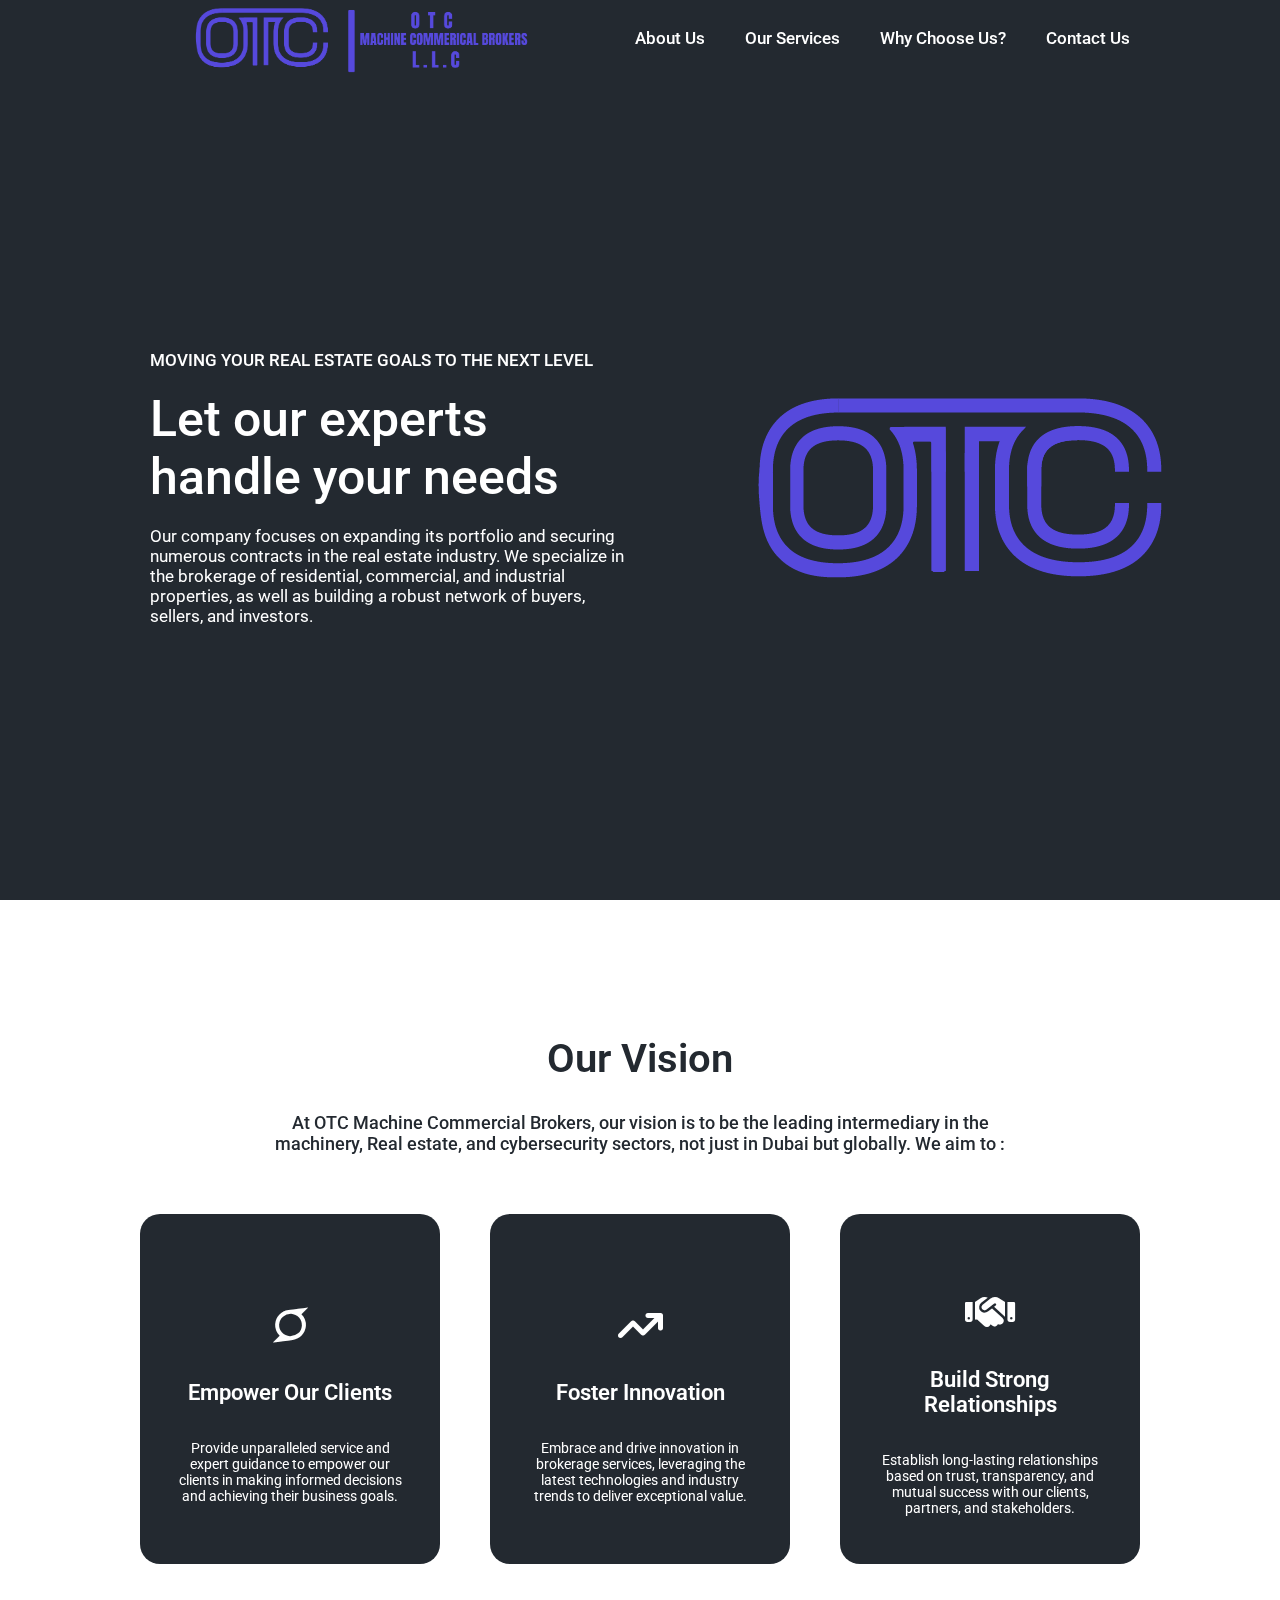
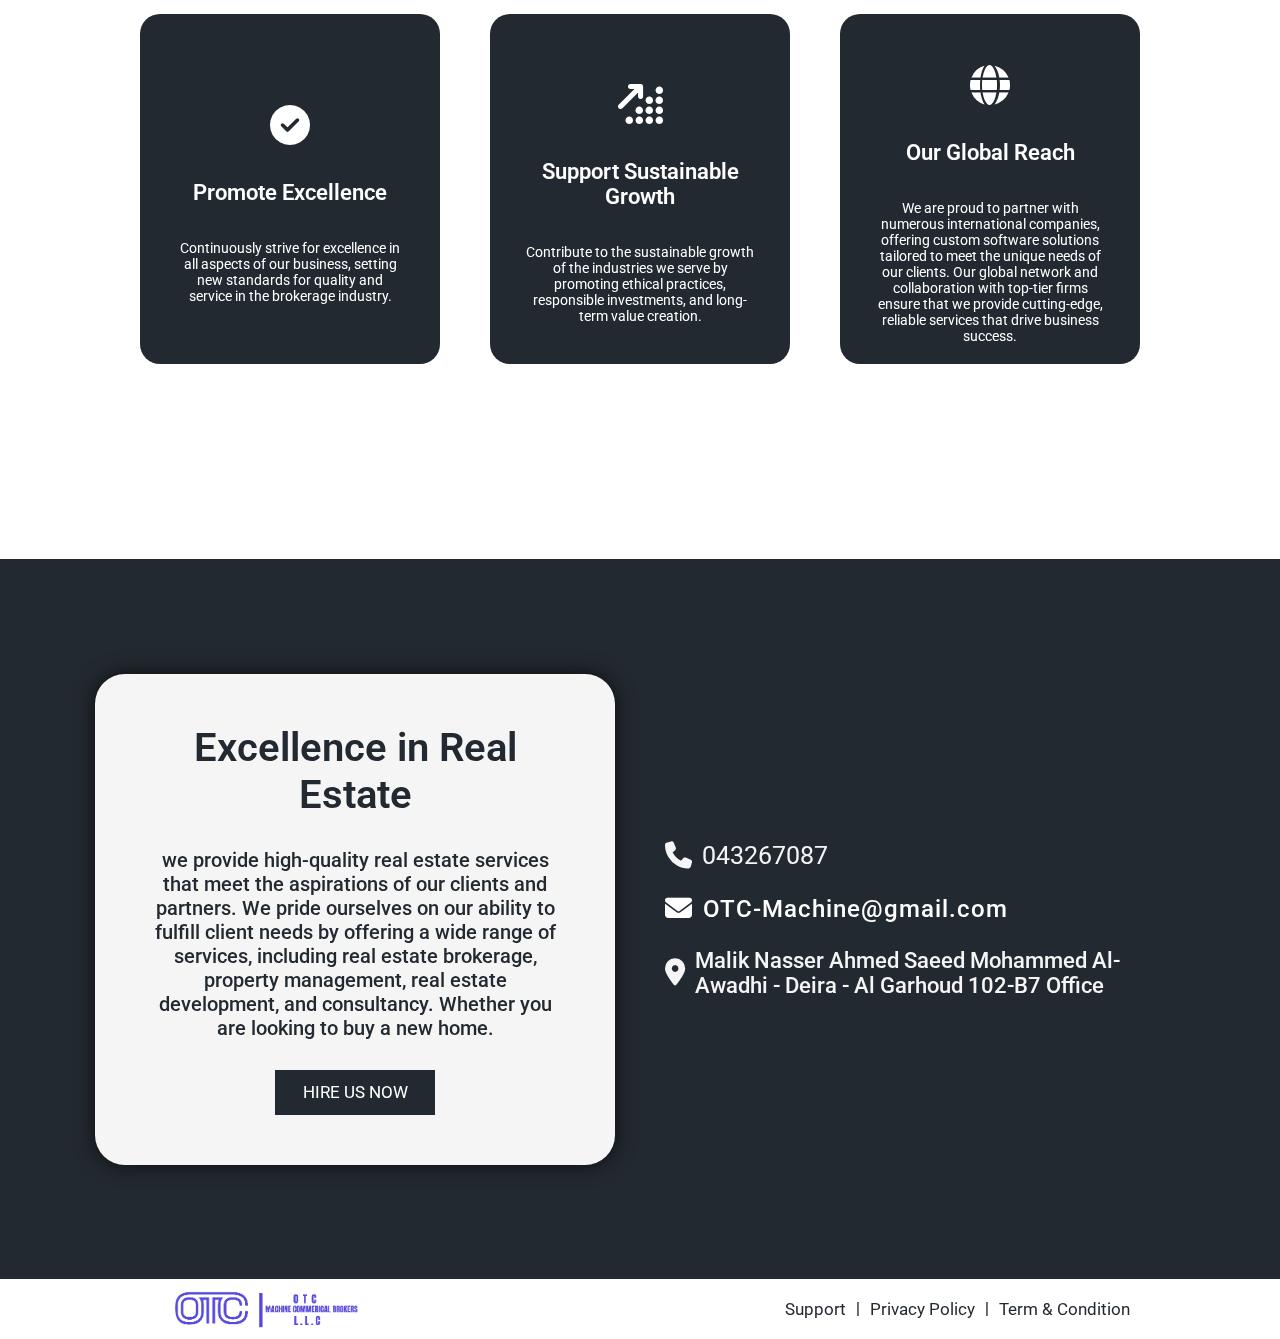
<file: O-T-C/index.html>
<!DOCTYPE html>
<html lang="en">
    <head>
        <meta charset="UTF-8">
        <meta name="viewport" content="width=device-width, initial-scale=1.0">
        <link rel="stylesheet" href="https://cdnjs.cloudflare.com/ajax/libs/font-awesome/6.5.2/css/all.min.css">
        <link rel="stylesheet" href="CSS/style.css">
        <link rel="shortcut icon" href="OTC LOGO.png" type="image/x-icon">
        <title>OTC</title>
    </head>
    <body>
        <nav class="header-2">
            <div class="h-1">
                <a href="#">
                    <img src="OTC LOGO-1.png" alt="logo">
                </a>
            </div>
            <div class="h-links">
                <a href="about us.html">About Us</a>
                <a href="our services.html" >Our Services</a>
                <a href="why choose us.html" >Why Choose Us?</a>
                <a href="contact us.html">Contact Us</a>
            </div>
            <div class="menu">
                <i class="fa-solid fa-bars"></i> <span>Menu</span>
            </div>
        </nav>

        <div class="n-menu" id="n-m1">
            <div class="close-ico" onclick="M_CLOSE()"> <i class="fa-solid fa-x"></i></div>
            <div class="tit">About Us</div>
            <div class="cont">
                At OTC Machine Commercial Brokers, we specialize in facilitating commercial transactions across various sectors, including machinery, real estate, and cybersecurity. Based in the vibrant city of Dubai, we leverage our extensive network and industry expertise to connect buyers and sellers, ensuring seamless and efficient transactions.
            </div>
        </div>

        <div class="n-menu " id="n-m2">
            <div class="close-ico" onclick="M_CLOSE()"> <i class="fa-solid fa-x"></i></div>
            <div class="tit">Our Services</div>
            <div class="cont">
                <ul>
                    <li>
                        <span>Brokerage Services:</span>
                        <p>We provide comprehensive brokerage services, helping you buy or sell machinery, real estate properties, and cybersecurity solutions with ease and confidence. Our team ensures that all transactions are transparent and beneficial to all parties involved.</p>
                    </li>
                    <li>
                        <span>Market Analysis:</span>
                        <p>Stay ahead with our in-depth market analysis and insights. We keep you informed about the latest trends and opportunities in the machinery, real estate, and cybersecurity sectors.</p>
                    </li>
                    <li>
                        <span>Consultancy:</span>
                        <p>Benefit from our expert consultancy services. Whether you need advice on the best machinery for your needs, guidance through real estate transactions, or insights into cybersecurity solutions, our experienced consultants are here to help</p>
                    </li>
                </ul>
            </div>
        </div>

        <div class="n-menu" id="n-m3">
            <div class="close-ico" onclick="M_CLOSE()"> <i class="fa-solid fa-x"></i></div>
            <div class="tit">Why Choose Us?</div>
            <div class="cont">
                <ul>
                    <li>
                        <span>Expertise :</span>
                        <p>With years of experience in various industries, our team has the knowledge and connections to deliver exceptional service.</p>
                    </li>
                    <li>
                        <span>Network :</span>
                        <p>We have a robust network of buyers, sellers, and industry experts, ensuring that we can connect you with the right people in machinery, real estate, and cybersecurity.</p>
                    </li>
                    <li>
                        <span>Integrity :</span>
                        <p>Our business is built on trust and integrity. We are committed to providing honest and reliable service to all our clients.</p>
                    </li>
                </ul>
            </div>
        </div>

        <div class="n-menu" id="n-m4">
            <div class="close-ico" onclick="M_CLOSE()"> <i class="fa-solid fa-x"></i></div>
            <div class="tit">Contact Us</div>
            <div class="cont">
                <P>Ready to take the next step? Get in touch with us today to discuss your needs. Our team is ready to assist you with any questions or inquiries.</P>
                <ul>
                    <li>
                        <span>Phone: 043267087</span>
                    </li>
                    <li><span>Email: OTC-Machine@gmail.com</span></li>
                </ul>
            </div>
        </div>


        <section class="main-1">
            <nav class="header">
                <div class="h-1">
                    <a href="#">
                        <img src="OTC LOGO-1.png" alt="logo">
                    </a>
                </div>
                <div class="h-links">
                    <a href="about us.html">About Us</a>
                    <a href="our services.html">Our Services</a>
                    <a href="why choose us.html">Why Choose Us?</a>
                    <a href="contact us.html">Contact Us</a>
                </div>
                <div class="menu">
                    <i class="fa-solid fa-bars"></i> <span>Menu</span>
                </div>
            </nav>
            <div class="intro">
                <div class="int-1">
                    <span>MOVING YOUR REAL ESTATE GOALS TO THE NEXT LEVEL</span>
                    <span>Let our experts handle your needs</span>
                    <span>Our company focuses on expanding its portfolio and securing numerous contracts in the real estate industry. We specialize in the brokerage of residential, commercial, and industrial properties, as well as building a robust network of buyers, sellers, and investors.</span>
                </div>
                <div class="int-2">
                    <img src="OTC LOGO.png" alt="logo">
                </div>
            </div>
        </section>
        <section class="main-2">

            <div class="vision-tit">
                <span>Our Vision</span>
                <p>
                    At OTC Machine Commercial Brokers, our vision is to be the leading intermediary in the machinery, Real estate, and cybersecurity sectors, not just in Dubai but globally. We aim to :
                </p>
            </div>

            <div class="vision-cards">
                <div class="card">
                    <div class="cd-1"><i class="fa-brands fa-superpowers"></i></div>
                    <div class="cd-2">
                        Empower Our Clients
                    </div>
                    <div class="cd-3">
                        Provide unparalleled service and expert guidance to empower our clients in making informed decisions and achieving their business goals.
                    </div>
                </div>

                <div class="card">
                    <div class="cd-1"><i class="fa-solid fa-arrow-trend-up"></i></div>
                    <div class="cd-2">
                        Foster Innovation
                    </div>
                    <div class="cd-3">
                        Embrace and drive innovation in brokerage services, leveraging the latest technologies and industry trends to deliver exceptional value.
                    </div>
                </div>

                <div class="card">
                    <div class="cd-1"><i class="fa-solid fa-handshake"></i></div>
                    <div class="cd-2">
                        Build Strong Relationships
                    </div>
                    <div class="cd-3">
                        Establish long-lasting relationships based on trust, transparency, and mutual success with our clients, partners, and stakeholders.
                    </div>
                </div>

                <div class="card">
                    <div class="cd-1"><i class="fa-solid fa-circle-check"></i></div>
                    <div class="cd-2">
                        Promote Excellence
                    </div>
                    <div class="cd-3">
                        Continuously strive for excellence in all aspects of our business, setting new standards for quality and service in the brokerage industry.
                    </div>
                </div>

                <div class="card">
                    <div class="cd-1"><i class="fa-solid fa-arrow-up-right-dots"></i></div>
                    <div class="cd-2">
                        Support Sustainable Growth
                    </div>
                    <div class="cd-3">
                        Contribute to the sustainable growth of the industries we serve by promoting ethical practices, responsible investments, and long-term value creation.
                    </div>
                </div>

                <div class="card">
                    <div class="cd-1"><i class="fa-solid fa-globe"></i></div>
                    <div class="cd-2">
                        Our Global Reach
                    </div>
                    <div class="cd-3">
                        We are proud to partner with numerous international companies, offering custom software solutions tailored to meet the unique needs of our clients. Our global network and collaboration with top-tier firms ensure that we provide cutting-edge, reliable services that drive business success.
                    </div>
                </div>
            </div>
        </section>

        </section>
        <section class="main-5">
            <div class="co-1">
                <div class="co-tit">Excellence in Real Estate</div>
                <div class="co-txt">
                    we provide high-quality real estate services that meet the aspirations of our clients and partners. We pride ourselves on our ability to fulfill client needs by offering a wide range of services, including real estate brokerage, property management, real estate development, and consultancy. Whether you are looking to buy a new home.
                </div>
                <div class="co-btn">
                    <a href="##">HIRE US NOW</a>
                </div>
            </div>
            <div class="co-2">
                <span><i class="fa-solid fa-phone"></i> 043267087</span>
                <span><i class="fa-solid fa-envelope"></i> OTC-Machine@gmail.com</span>
                <span><i class="fa-solid fa-location-dot"></i> Malik Nasser Ahmed Saeed Mohammed Al-Awadhi - Deira - Al Garhoud 102-B7 Office</span>
            </div>
        </section>
        <section class="main-6">
            <div class="ft-1">
                <img src="OTC LOGO-1.png" alt="logo">
            </div>
            <div class="ft-2">
                <a href="##">Support</a>|
                <a href="##">Privacy Policy</a>|
                <a href="##">Term & Condition</a>
            </div>
        </section>
    </body>
    <div class="up"><a href="#"><i class="fa-solid fa-angle-up"></i></a></div>
    <script src="JAVA/java.js"></script>
</html>
<!--   Æ   -->
</file>
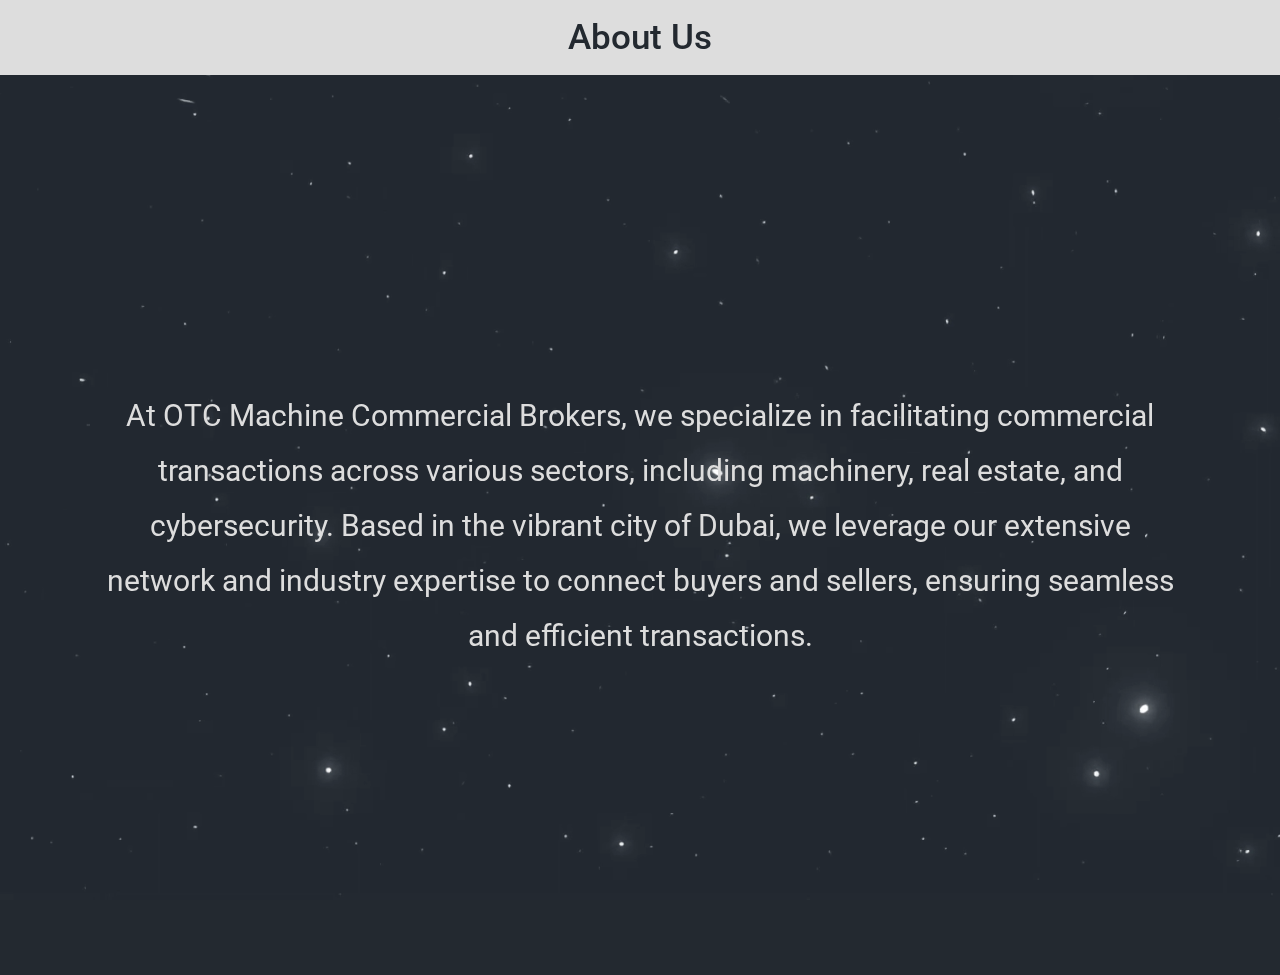
<file: O-T-C/about us.html>
<!DOCTYPE html>
<html lang="en">
    <head>
        <meta charset="UTF-8">
        <meta name="viewport" content="width=device-width, initial-scale=1.0">
        <link rel="stylesheet" href="https://cdnjs.cloudflare.com/ajax/libs/font-awesome/6.5.2/css/all.min.css">
        <link rel="stylesheet" href="CSS/ab-us-st.css">
        <title>About Us</title>
    </head>
    <body>
        <video autoplay loop muted plays-inline class="back-gr">
            <source src="Comp 1.mp4" type="video/mp4">
        </video>
        <nav class="header">
            <span class="tit">About Us</span>
        </nav>
        <section class="main">
            <div>
                At OTC Machine Commercial Brokers, we specialize in facilitating commercial transactions across various sectors, including machinery, real estate, and cybersecurity. Based in the vibrant city of Dubai, we leverage our extensive network and industry expertise to connect buyers and sellers, ensuring seamless and efficient transactions.
            </div>
        </section>
    </body>
</html>
<!--   Æ   -->
</file>
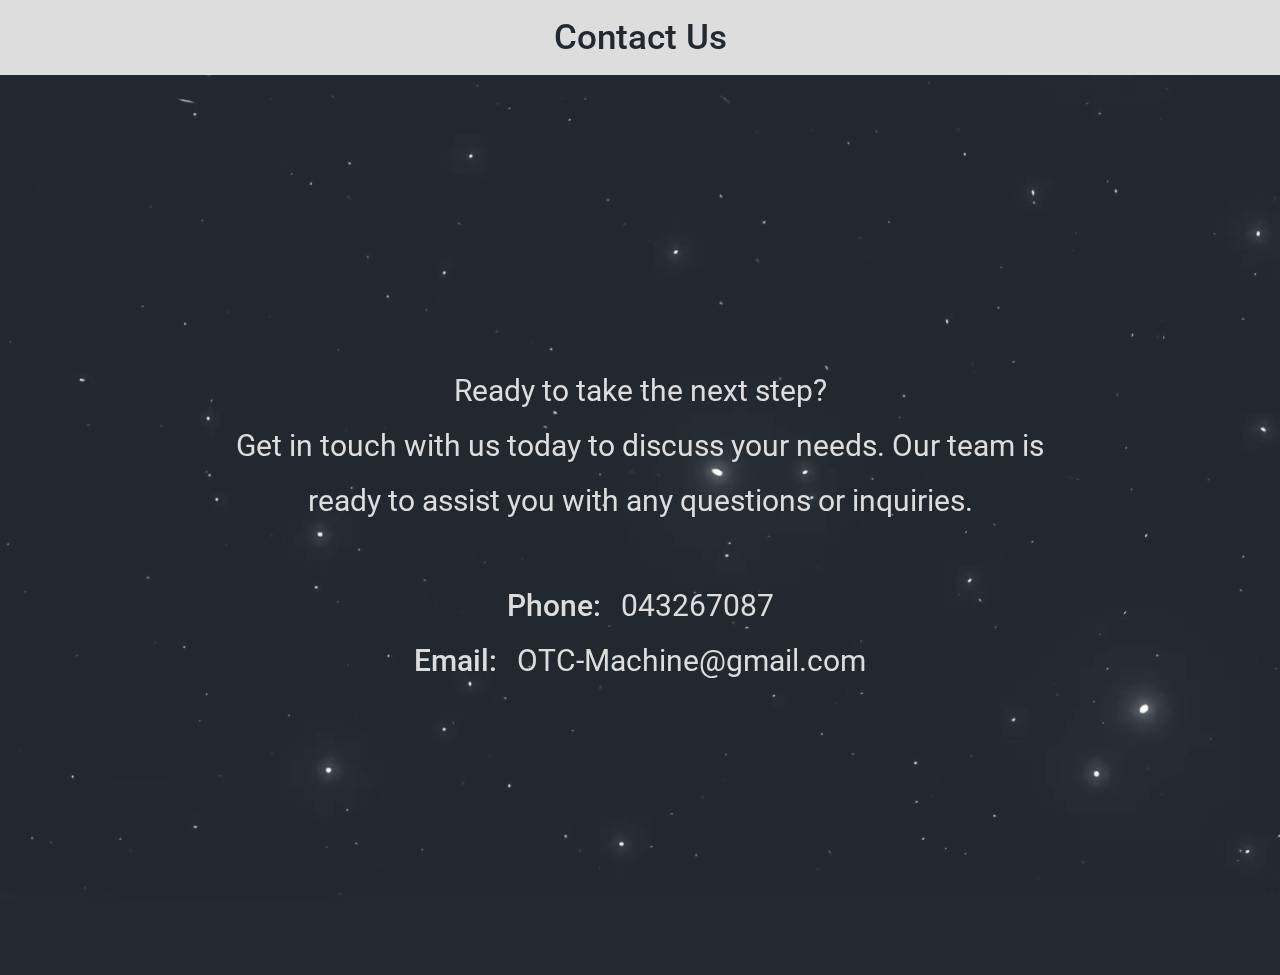
<file: O-T-C/contact us.html>
<!DOCTYPE html>
<html lang="en">
    <head>
        <meta charset="UTF-8">
        <meta name="viewport" content="width=device-width, initial-scale=1.0">
        <link rel="stylesheet" href="https://cdnjs.cloudflare.com/ajax/libs/font-awesome/6.5.2/css/all.min.css">
        <link rel="stylesheet" href="CSS/cu-st.css">
        <title>Contact Us</title>
    </head>
    <body>
        <video autoplay loop muted plays-inline class="back-gr">
            <source src="Comp 1.mp4" type="video/mp4">
        </video>
        <nav class="header">
            <span class="tit">Contact Us</span>
        </nav>
        <section class="main">
            <div>
                <P>Ready to take the next step?<br>Get in touch with us today to discuss your needs. Our team is ready to assist you with any questions or inquiries.</P>
                <ul>
                    <li>
                        <span><p>Phone:</p> 043267087</span>
                    </li>
                    <li><span><p>Email:</p> OTC-Machine@gmail.com</span></li>
                </ul>
            </div>
        </section>
    </body>
</html>
<!--   Æ   -->
</file>
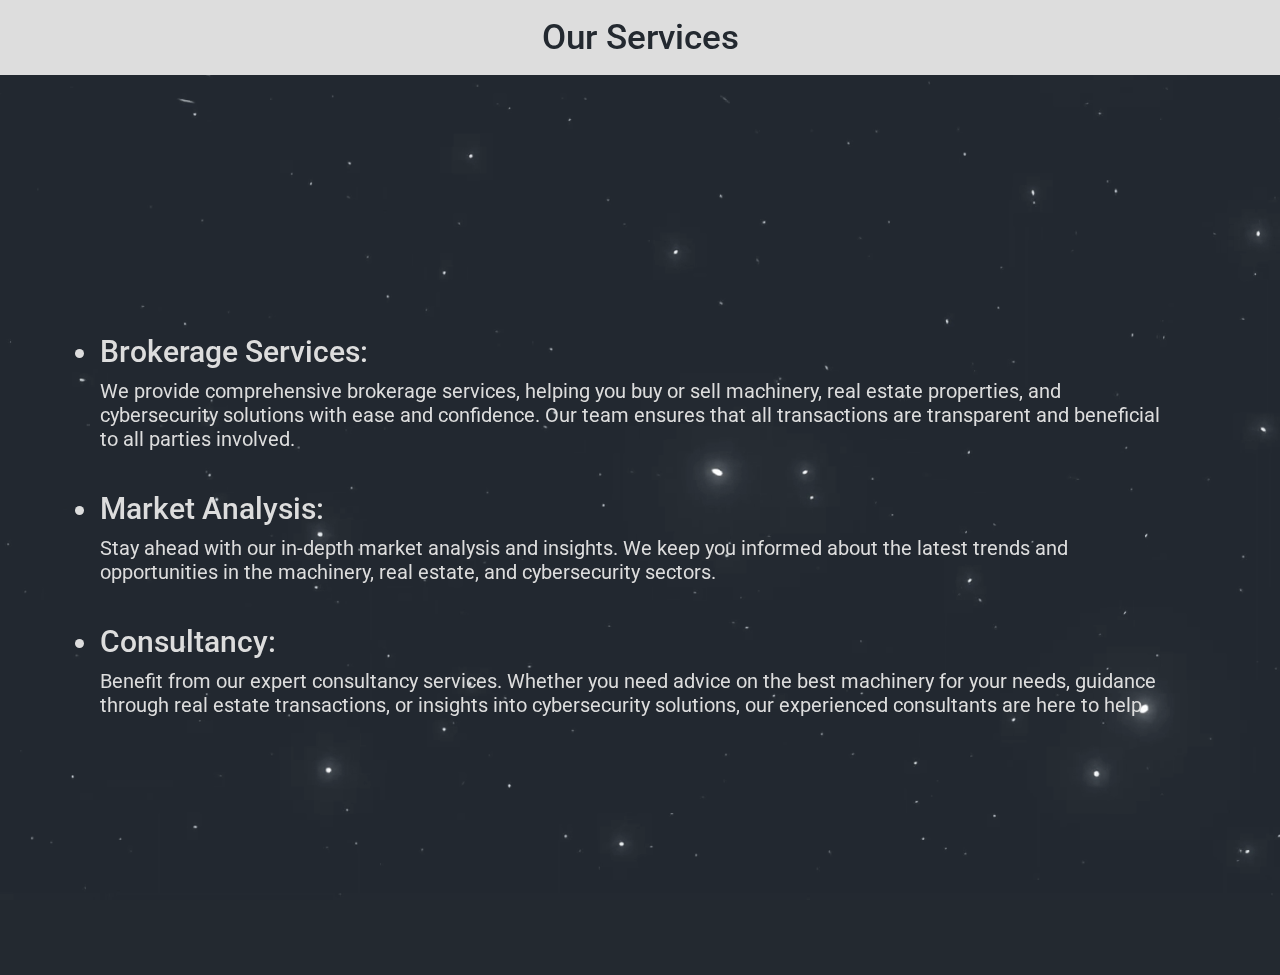
<file: O-T-C/our services.html>
<!DOCTYPE html>
<html lang="en">
    <head>
        <meta charset="UTF-8">
        <meta name="viewport" content="width=device-width, initial-scale=1.0">
        <link rel="stylesheet" href="https://cdnjs.cloudflare.com/ajax/libs/font-awesome/6.5.2/css/all.min.css">
        <link rel="stylesheet" href="CSS/os-st.css">
        <title>Our Services</title>
    </head>
    <body>
        <video autoplay loop muted plays-inline class="back-gr">
            <source src="Comp 1.mp4" type="video/mp4">
        </video>
        <nav class="header">
            <span class="tit">Our Services</span>
        </nav>
        <section class="main">
            <div>
                <ul>
                    <li>
                        <span>Brokerage Services:</span>
                        <p>We provide comprehensive brokerage services, helping you buy or sell machinery, real estate properties, and cybersecurity solutions with ease and confidence. Our team ensures that all transactions are transparent and beneficial to all parties involved.</p>
                    </li>
                    <li>
                        <span>Market Analysis:</span>
                        <p>Stay ahead with our in-depth market analysis and insights. We keep you informed about the latest trends and opportunities in the machinery, real estate, and cybersecurity sectors.</p>
                    </li>
                    <li>
                        <span>Consultancy:</span>
                        <p>Benefit from our expert consultancy services. Whether you need advice on the best machinery for your needs, guidance through real estate transactions, or insights into cybersecurity solutions, our experienced consultants are here to help</p>
                    </li>
                </ul>
            </div>
        </section>
    </body>
</html>
<!--   Æ   -->
</file>
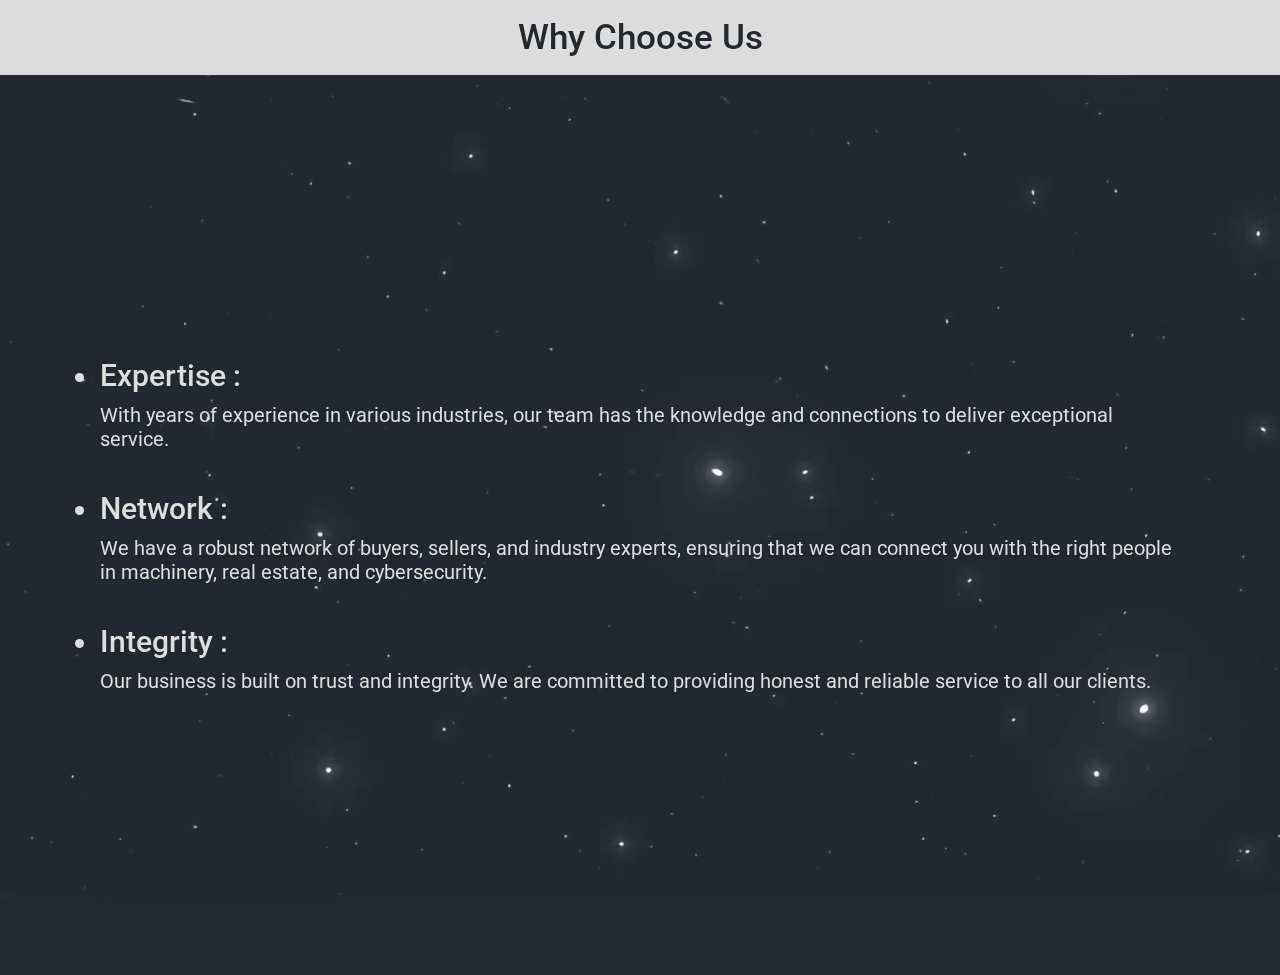
<file: O-T-C/why choose us.html>
<!DOCTYPE html>
<html lang="en">
    <head>
        <meta charset="UTF-8">
        <meta name="viewport" content="width=device-width, initial-scale=1.0">
        <link rel="stylesheet" href="https://cdnjs.cloudflare.com/ajax/libs/font-awesome/6.5.2/css/all.min.css">
        <link rel="stylesheet" href="CSS/wcu-st.css">
        <title>Why Choose Us</title>
    </head>
    <body>
        <video autoplay loop muted plays-inline class="back-gr">
            <source src="Comp 1.mp4" type="video/mp4">
        </video>
        <nav class="header">
            <span class="tit">Why Choose Us</span>
        </nav>
        <section class="main">
            <div>
                <ul>
                    <li>
                        <span>Expertise :</span>
                        <p>With years of experience in various industries, our team has the knowledge and connections to deliver exceptional service.</p>
                    </li>
                    <li>
                        <span>Network :</span>
                        <p>We have a robust network of buyers, sellers, and industry experts, ensuring that we can connect you with the right people in machinery, real estate, and cybersecurity.</p>
                    </li>
                    <li>
                        <span>Integrity :</span>
                        <p>Our business is built on trust and integrity. We are committed to providing honest and reliable service to all our clients.</p>
                    </li>
                </ul>
            </div>
        </section>
    </body>
</html>
<!--   Æ   -->
</file>
<file: O-T-C/CSS/style.css>
@import url('https://fonts.googleapis.com/css2?family=Cabin:ital,wght@0,400..700;1,400..700&family=Cairo:wght@200;300;400;500;600;700;800;900;1000&family=Chivo:ital,wght@0,100;0,200;0,300;0,400;0,500;0,600;0,700;0,800;0,900;1,100;1,200;1,300;1,400;1,500;1,600;1,700;1,800;1,900&family=El+Messiri:wght@400..700&family=Great+Vibes&family=Roboto:ital,wght@0,100;0,300;0,400;0,500;0,700;0,900;1,100;1,300;1,400;1,500;1,700;1,900&display=swap');
*{
    padding: 0;
    margin: 0;
    box-sizing: border-box;
}
::-webkit-scrollbar {
    width: 15px;
    background-color: whitesmoke;
}
::-webkit-scrollbar-thumb {
    background-color: #5649dc;
}
html{
    scroll-behavior: smooth;
}
body{
    font-family: Roboto,arial;
}
a{
    text-decoration: none;
    color: white;
}
.main-1{
    width: 100%;
    height: 100vh;
    background-color: #232930
}
.main-1 .header{
    width: 100%;
    height: 75px;
    display: flex;
    align-items: center;
    justify-content: space-between;
    padding: 0 150px;
    overflow: hidden;
    font-size: 15px;
}
.up{
    position: fixed;
    width: 50px;
    height: 50px;
    border-radius: 50%;
    display: flex;
    align-items: center;
    justify-content: center;
    inset: 0;
    background-color: white;
    left: calc(100% - 60px);
    top: calc(100% - 60px);
    opacity: 0;
    z-index: -10;
    transition: 0.5s ease all;
    box-shadow: 0 0 5px black;
}
.up:hover{
    background-color: #5649dc;
}
.up:hover a{
    color: white;
}
.up.op{
    opacity: 1;
    z-index: 90;
}
.up a{
    font-size: 20px;
    color: black;
    display: inline-block;
    width: 100%;
    height: 100%;
    display: flex;
    align-items: center;
    justify-content: center;
}
.header-2{
    position: fixed;
    opacity: 0;
    z-index: -90;
    top:-70px;
    width: 100%;
    height: 75px;
    display: flex;
    align-items: center;
    justify-content: space-between;
    padding: 0 150px;
    overflow: hidden;
    font-size: 15px;
    transition: 0.4s ease all;
    background-color: rgb(221, 221, 221);
    box-shadow: 0 0 5px black;
    border-bottom: 2px solid black;
}
.header-2.op{
    opacity: 1;
    z-index: 90;
    top: 0px;
}
.header-2.op a{
    color: black;
}
.header-2 .h-1{
    padding: 5px 0;
}
.main-1 .header .h-1{
    padding: 5px 0;
}
.header-2 .h-1 a{
    display: inline-block;
    width: 400px;
}
.main-1 .header .h-1 a{
    display: inline-block;
    width: 400px;
}
.header-2 .h-1 img{
    width: 100%;
    position: relative;
    top: 21px;
    
}
.main-1 .header .h-1 img{
    width: 100%;
    position: relative;
    top: 21px;
}
.header-2 .h-links{
    display: flex;
    gap: 0 40px;
}
.main-1 .header .h-links{
    display: flex;
    gap: 0 40px;
}
.header-2 .h-links a{
    transition: 0.4s all ease;
    font-weight: 500;
    font-size: 17px;
}
.n-menu{
    position: fixed;
    left: 0;
    top: -150%;
    width: 100%;
    height:500px;
    background-color: rgb(221, 221, 221);
    transition: 0.8s all ease;
    z-index: -89;
    border-top: 1px solid black;
    padding: 20px;
    box-shadow: 0 0 5px black;
    display: flex;
    align-items: center;
    justify-content: center;
    flex-direction: column;
    gap: 40px 0;
    opacity: 0;
}
.n-menu.open{
    top: 72px;
    z-index: 89;
    opacity: 1;
}
.n-menu .close-ico{
    background-color: #232930;
    width: 45px;
    height: 45px;
    inset: 0;
    left: calc(100% - 60px);
    top: 15px;
    position: absolute;
    display: flex;
    align-items: center;
    justify-content: center;
    font-size: 19px;
    transition: 0.5s all ease;
    cursor: pointer;
    color: white;
}
.n-menu .close-ico:hover{
    background-color: #5649dc;
    color: white;
}
.n-menu .tit{
    text-align: center;
    font-size: 44px;
    font-weight: 500;
}
.n-menu .cont{
    font-size: 24px;
    text-align: center;
    padding: 0 100px;
}
#n-m2 .cont{
    text-align: start;
    width: 100%;
}
#n-m2 ul li span{
    font-size: 22px;
    font-weight: 500;
}
#n-m2 ul{
    display: flex;
    flex-direction: column;
    gap: 20px 0 ;
}
#n-m2 ul li p{
    margin-top: 10px;
    font-size: 18px;
}
#n-m3 .cont{
    text-align: start;
    width: 100%;
}
#n-m3 ul li span{
    font-size: 22px;
    font-weight: 500;
}
#n-m3 ul{
    display: flex;
    flex-direction: column;
    gap: 20px 0 ;
}
#n-m3 ul li p{
    margin-top: 10px;
    font-size: 18px;
}
#n-m4 .cont{
    text-align: start;
    width: 100%;
}
#n-m4 .cont p{
    text-align: center;
}
#n-m4 ul li span{
    font-size: 25px;
    font-weight: 600;
}
#n-m4 ul{
    display: flex;
    flex-direction: column-reverse;
    gap: 20px 0 ;
    align-items: center;
    margin-top: 33px;
}
.main-1 .header .h-links a{
    transition: 0.4s all ease;
    font-weight: 500;
    font-size: 17px;
    position: relative;
}
.header-2 .h-links a:hover{
    color: #5649dc;
}
.main-1 .header .h-links a:hover{
    color: #5649dc;
}
.header-2 .menu{
    font-size: 20px;
    display: flex;
    gap: 0 10px;
    align-items: center;
    cursor: pointer;
    transition: 0.4s all ease;
    display: none;
    color: white;
}
.header-2 .menu:hover{
    color: #5649dc;
}
.header-2 .menu i{
    font-size: 22px;
}
.main-1 .header .menu{
    font-size: 20px;
    display: flex;
    gap: 0 10px;
    align-items: center;
    cursor: pointer;
    transition: 0.4s all ease;
    display: none;
    color: white;
}
.main-1 .header .menu:hover{
    color: #5649dc;
}
.main-1 .header .menu i{
    font-size: 22px;
}
.main-1 .intro{
    width: 100%;
    height: calc(100vh - 75px);
    display: flex;
    align-items: center;
}
.main-1 .intro .int-1,.main-1 .intro .int-2{
    width: 50%;
    height: 100%;
}
.main-1 .intro .int-1{
    padding: 20vh 0 20vh 150px;
    display: flex;
    gap: 20px 0;
    justify-content: center;
    flex-direction: column;
    color: white;
}
.main-1 .intro .int-1 :nth-child(1){
    font-size: 20px;
    font-weight: 500;

}
.main-1 .intro .int-1 :nth-child(2){
    font-size: 70px;
    font-weight: 500;
}
.main-1 .intro .int-1 :nth-child(3){
    font-size: 20px;
    font-weight: 400;
}
.main-1 .intro .int-2{
    display: flex;
    align-items: center;
    justify-content: center;
}
.main-2{
    width: 100%;
    padding: 15vh 0;
}
.main-2 .vision-tit{
    width: 100%;
    display: flex;
    align-items: center;
    justify-content: center;
    flex-direction: column;
    color: #232930;
    gap: 30px 0;
}
.main-2 .vision-tit span{
    font-size: 40px;
    font-weight: 600;
}
.main-2 .vision-tit p{
    font-size: 18px;
    font-weight: 500;
    width: 100%;
    padding: 0 250px;
    text-align: center;
}
.main-2 .vision-cards{
    width: 100%;
    display: flex;
    align-items: center;
    justify-content: center;
    flex-wrap: wrap;
    padding: 60px 10px;
    gap: 50px;
}
.main-2 .vision-cards .card{
    width: 300px;
    height: 350px;
    background-color: #232930;
    transition: 0.4s all ease;
    padding: 65px 35px 35px 35px; 
    display: flex;
    justify-content: center;
    flex-direction: column;
    gap: 35px 0;
    border-radius: 20px;
}

.main-2 .vision-cards .card .cd-1{
    width: 100%;
    display: flex;
    align-items: center;
    justify-content: center;
    font-size: 40px;
    color: white;
}
.main-2 .vision-cards .card .cd-2{
    width: 100%;
    display: flex;
    align-items: center;
    justify-content: center;
    text-align: center;
    font-size: 22px;
    font-weight: 600;
    color: white;
}
.main-2 .vision-cards .card .cd-3{
    width: 100%;
    text-align: center;
    color: white;
    font-size: 13.5px;
}
.main-3{
    width: 100%;
    height: 100vh;
    background-color: #232930;
    display: flex;
    align-items: center;
    
}
.main-3 .vs-1,.main-3 .vs-2{
    width: 50%;
    height: 100%;
    display: flex;
    align-items: center;
    gap: 30px;
}
.main-3 .vs-1{
    justify-content: space-between;
    padding: 0 0 0 100px;
}
.main-3 .vs-1 :nth-child(1){
    border-radius: 55px 0 0 0;
}
.main-3 .vs-1 :nth-child(2){
    border-radius: 0 0 55px 0;
}
.main-3 .vs-1 img{
    width: 50%;
    height: 80%;
    transition: 0.4s all ease;
}
.main-3 .vs-1 img:hover{
    scale: 1.05;
}
.main-3 .vs-2{
    display: flex;
    align-items: start;
    justify-content: center;
    flex-direction: column;
    color: white;
    gap: 90px 0;
    padding: 100px;
}
.main-3 .vs-2 .vs-tit{
    font-size: 45px;
    font-weight: 600;
}
.main-3 .vs-2 .vs-txt{
    font-size: 22px;
}
.main-3 .vs-2 .vs-btn{
    width: 100%;
    display: flex;
    align-items: center;
    justify-content: center;
}
.main-3 .vs-2 .vs-btn a{
    width: 160px;
    height: 45px;
    background-color: white;
    color: black;
    display: flex;
    align-items: center;
    justify-content: center;
    font-size: 17px;
    transition: 0.4s all ease;
    position: relative;
    z-index: 2;
    overflow: hidden;
}
.main-3 .vs-2 .vs-btn a:hover{
    color: white;
}
.main-3 .vs-2 .vs-btn a::before{
    content: "";
    position: absolute;
    width: 200px;
    height: 100px;
    border-radius: 50%;
    background-color: #5649dc;
    top: 50px;
    transition: 0.5s all ease;
    z-index: -1;
}
.main-3 .vs-2 .vs-btn a:hover::before{
    top: -35px;
}
.main-4{
    width: 100%;
    display: flex;
    flex-direction: column;
    gap: 40px 0;
    padding: 100px 200px;
}
.main-4 span{
    font-size: 55px;
    font-weight: 500;
    color: #232930;
}
.main-4 li{
    font-size: 20px;
    color: #232930;
    margin-top: 15px;
    font-weight: 500;
}
.main-5{
    width: 100%;
    height: 80vh;
    background-color: #232930;
    display: flex;
    align-items: center;
    justify-content: center;
    overflow: hidden;
    gap: 0 50px;
}
.main-5 .co-1,.main-5 .co-2{
    width: 520px;
}
.main-5 .co-1{
    background-color: whitesmoke;
    border-radius: 30px ;
    box-shadow: 0 0 20px rgba(0, 0, 0, 0.673);
    display: flex;
    align-items: center;
    justify-content: center;
    flex-direction: column;
    padding: 50px;
    color: #232930;
    gap: 30px 0;
}
.main-5 .co-1 .co-tit{
    font-size: 40px;
    font-weight: 600;
    text-align: center;
}
.main-5 .co-1 .co-txt{
    display: flex;
    flex-direction: column;
    align-items: center;
    justify-content: center;
    font-size: 20px;
    width: 100%;
    flex-wrap: wrap;
    font-weight: 500;
    text-align: center;
}
.main-5 .co-1 .co-btn a{
    width: 160px;
    height: 45px;
    background-color: #232930;
    color: black;
    display: flex;
    align-items: center;
    justify-content: center;
    font-size: 17px;
    transition: 0.4s all ease;
    position: relative;
    z-index: 2;
    overflow: hidden;
    color: white;
}
.main-5 .co-1 .co-btn a:hover{
    color: #232930;
    box-shadow: 0 0 2px black;
}
.main-5 .co-1 .co-btn a::before{
    content: "";
    position: absolute;
    width: 200px;
    height: 100px;
    border-radius: 50%;
    background-color: white;
    top: 50px;
    transition: 0.5s all ease;
    z-index: -1;
}
.main-5 .co-1 .co-btn a:hover::before{
    top: -35px;
}
.main-5 .co-2{
    display: flex;
    justify-content: center;
    flex-direction: column;
    gap: 25px 0;
    color: whitesmoke;
}
.main-5 .co-2 span{
    display: flex;
    align-items: center;
    justify-content: start;
    gap: 0 10px;
}
.main-5 .co-2 >:nth-child(1){
    font-size: 25px;
}
.main-5 .co-2 >:nth-child(2){
    font-size: 24px;
    font-weight: 500;
    letter-spacing: 1px;
    color: white;
}
.main-5 .co-2 >:nth-child(3){
    font-size: 22px;
    font-weight: 500;
}
.main-5 .co-2 span i{
    font-size: 27px;
}
.main-6{
    width: 100%;
    height: 60px;
    display: flex;
    align-items: center;
    justify-content: space-between;
    padding: 0 150px;
    position: relative;
    overflow: hidden;
}
.main-6 .ft-1 img{
    position: absolute;
    width: 220px;
    top: -70px;
}
.main-6 .ft-2{
    display: flex;
    gap: 0 10px;
}
.main-6 .ft-2 a{
    color: #232930;
    font-size: 17px;
    transition: 0.4s all ease;
}
.main-6 .ft-2 a:hover{
    color: #5649dc;
}
.main-6 .ft-menu{
    font-size: 20px;
    display: none;
}
@media screen and (max-width:1445px){
    .main-1 .intro .int-1 :nth-child(1){
        font-size: 17px;
        font-weight: 500;
    }
    .main-1 .intro .int-1 :nth-child(2){
        font-size: 50px;
        font-weight: 500;
    }
    .main-1 .intro .int-1 :nth-child(3){
        font-size: 17px;
        font-weight: 400;
    }
    .main-3 .vs-2{
        gap: 40px 0;
    }
}
@media screen and (max-width:1280px){
    .main-3{
        display: flex;
        flex-direction: column;
        height: fit-content;
        padding: 30px 0;
    }
    .main-3 .vs-1{
        width: 50%;
        display: flex;
        align-items: center;
        justify-content: center;
        gap: 50px ;
        padding: 0;
    }
    .main-3 .vs-1 img{
        width: 300px;
        height: 450px;
    }
    .main-3 .vs-2{
        width: 100%;
        display: flex;
        align-items: center;
        justify-content: center;
    }
    
}

@media screen and (max-width:1250px){
    .main-1 .header .h-1 {
        display: none;
    }
    .main-1 .header{
        justify-content: center;
    }
    .header-2 .h-1 {
        display: none;
    }
    .header-2{
        justify-content: center;
    }
}
@media screen and (max-width:1250px){

}
@media screen and (max-width:1130px){
    .main-1 .intro{
        flex-direction: column;
    }
    .main-1{
        height: fit-content;
        padding: 0;
    }
    .main-1 .intro .int-1{
        width: 100%;
        height: 50%;
        padding: 0;
        display: flex;
        align-items: center;
        justify-content: center;
        text-align: center;
    }
    .main-1 .intro .int-1 :nth-child(3){
        width: 100%;
        display: flex;
        align-items: center;
        justify-content: center;
        flex-direction: column;
    }
    .main-1 .intro .int-2{
        width: 100%;
        height: 50%;
    }
    .main-5{
        display: flex;
        flex-direction: column;
        height: fit-content;
        padding: 100px 0;
        gap: 30px 0;
    }
    .main-5 .co-2{
        width: 50%;
        padding: 50px 0;
        display: flex;
        align-items: center;
        justify-content: start;
    }
    .main-5 .co-2 span{
        display: inline-block;
        display: flex;
        align-items: center;
        width: 100%;
        gap: 0 15px;
    }
    .main-6{
        padding: 0 100px;
    }
}
@media screen and (max-width:1000px){
    .main-1 .header{
        padding: 0 40px;
    }
    .header-2{
        padding: 0 40px;
    }
    .main-4{
        padding: 90px;
    }
}
@media screen and (max-width:800px){
    .main-1 .header .h-1 a{
        width: 300px;
    }
    .main-1 .header .h-1 a img{
        top: 18px;
    }
    .header-2 .h-1 a{
        width: 300px;
    }
    .header-2 .h-1 a img{
        top: 18px;
    }
    .main-1 .intro .int-1 :nth-child(1){
        font-size: 12px;
    }
    .main-1 .intro .int-1 :nth-child(2){
        font-size: 40px;
    }
    .main-1 .intro .int-1 :nth-child(3){
        font-size: 12px;
    }
    .main-1 .intro .int-2 img{
        scale: 0.8;
    }
    .main-4 span{
        font-size: 40px;
    }
    .main-4 li{
        font-size: 17px;
    }
    .main-6{
        padding: 0;
        justify-content: center;
    }
    .main-6 .ft-1 img{
        left: 50%;
        transform: translate(-100px, 0);
    }
    .main-6 .ft-2{
        display: none;
    }
}
@media screen and (max-width:600px){
    .main-4{
        padding: 50px;
        display: flex;
        align-items: center;
        justify-content: center;
    }
    .header-2 .h-links{
        display: flex;
        gap: 0 ;
    }
    .header-2 {
        padding: 0;
    }
    .header-2 .h-links :nth-child(1){
        border-left: none;
    }
    .header-2 .h-links a{
        border-left: 4px solid black;
        font-size: 15px;
        padding: 10px;
    }
    .main-1 .header .h-links{
        display: flex;
        gap: 0 ;
    }
    .main-1 .header {
        padding: 0;
    }
    .main-1 .header .h-links :nth-child(1){
        border-left: none;
    }
    .main-1 .header .h-links a{
        border-left: 4px solid white;
        font-size: 15px;
        padding: 10px;
    }
}
@media screen and (max-width:700px){
    .main-3 .vs-2{
        padding: 100px 50px;
    }
    .main-3 .vs-2 .vs-tit{
        font-size: 40px;
    }
    .main-3 .vs-2 .vs-txt{
        font-size: 16px;
    }
    .main-3 .vs-2 .vs-btn a{
        font-size: 15px;
        width: 130px;
        
    }
    .main-3 .vs-1 img{
        width: 50%;
        height: 60%;
    }
    .main-5{
        padding: 30px;
    }
    .main-5 .co-1{
        width: 100%;
    }
    .main-5 .co-1 .co-tit{
        font-size: 30px;
    }
    .main-5 .co-1 .co-txt{
        font-size: 15px;
    }
    .main-5 .co-1 .co-btn a{
        font-size: 15px;
        width: 125px;
        height: 40px;
    }
    .main-5 .co-2 >:nth-child(1){
        font-size: 18px;
    }
    .main-5 .co-2 >:nth-child(2){
        font-size: 19px;
    }
    .main-5 .co-2 >:nth-child(3){
        font-size: 19px;
    }
    .main-5 .co-2{
        width: 100%;
    }
}
@media screen and (max-width:500px){
    .main-1 .header .h-1 a{
        width: 220px;
    }
    .main-1 .header .h-1 a img{
        top: 15px;
    }
    .header-2 .h-1 a{
        width: 220px;
    }
    .header-2 .h-1 a img{
        top: 15px;
    }
}
@media screen and (max-width:600px){
    .main-1 .intro .int-1 :nth-child(2){
        font-size: 30px;
    }
}
@media screen and (max-width:460px){
    .main-1 .intro .int-1{
        padding: 15px;
    }
    .main-1 .intro .int-2 img{
        scale: 0.7;
        margin-top: -20px;
    }
    .main-3 .vs-2{
        padding: 100px 12px;
    }
    .main-4 span{
        font-size: 35px;
    }
    .main-4 li{
        font-size: 16px;
        margin-top: 10px;
    }
    .main-5 .co-1 {
        padding: 50px 20px;
    }
}
@media screen and (max-width:630px){
    .main-6 .ft-2{
        display: none;
    }
}
@media screen and (max-width:1020px){
    .main-2 .vision-tit p{
        padding: 0 50px;
    }
}
@media screen and (max-width:440px){
    .main-2 .vision-cards .card {
        width: 100%;
    }
}
@media screen and (max-width:800px){
    .n-menu .close-ico{
        width: 30px;
        height: 30px;
        font-size: 15px;
    }
    .n-menu .tit{
        font-size: 30px;
    }
    .n-menu .cont{
        font-size: 17px;
        padding: 0;
    }
}
@media screen and (max-width:950px){
    #n-m2{
        padding: 50px;
    }
    #n-m2 .tit{
        font-size: 30px;
    }
    #n-m2 .cont{
        padding: 0;
    }
    #n-m2 ul li span {
        font-size: 20px;
    }
    #n-m2 ul li p{
        font-size: 15px;
    }
}
@media screen and (max-width:560px){
    #n-m2{
        padding: 30px;
    }
    #n-m2 ul{
        gap: 10px 0;
    }
    #n-m2 ul li span {
        font-size: 18px;
    }
    #n-m2 ul li p{
        font-size: 12px;
    }
    #n-m3 ul{
        gap: 20px 0;
    }
    #n-m3 ul li span {
        font-size: 20px;
    }
    #n-m3 ul li p{
        font-size: 15px;
    }
}
@media screen and (max-width:560px){
    #n-m4 ul li span{
        font-size: 19px;
    }
}
@media screen and (max-width:444px){
    .header-2 .h-links a{
        font-size: 12px;
        text-align: center;
    }
    .main-1 .header .h-links a{
        font-size: 12px;
        text-align: center;
    }
}
/*   Æ   */
</file>
<file: O-T-C/CSS/ab-us-st.css>
@import url('https://fonts.googleapis.com/css2?family=Cabin:ital,wght@0,400..700;1,400..700&family=Cairo:wght@200;300;400;500;600;700;800;900;1000&family=Chivo:ital,wght@0,100;0,200;0,300;0,400;0,500;0,600;0,700;0,800;0,900;1,100;1,200;1,300;1,400;1,500;1,600;1,700;1,800;1,900&family=El+Messiri:wght@400..700&family=Great+Vibes&family=Roboto:ital,wght@0,100;0,300;0,400;0,500;0,700;0,900;1,100;1,300;1,400;1,500;1,700;1,900&display=swap');
*{
    padding: 0;
    margin: 0;
    box-sizing: border-box;
}
::-webkit-scrollbar {
    width: 15px;
    background-color: whitesmoke;
}
::-webkit-scrollbar-thumb {
    background-color: #5649dc;
}
html{
    scroll-behavior: smooth;
}
a{
    text-decoration: none;
    color: black;
}
body{
    background-color: #232930;
    font-family: Roboto,arial;
    overflow: hidden;   
}
.header{
    width: 100%;
    height: 75px;
    background-color: rgb(221, 221, 221);
    display: flex;
    align-items: center;
    justify-content: center;
}
.header .tit{
    font-size: 35px;
    color: #232930;
    font-weight: 500;
}
.main{
    width: 100%;
    height: 100vh;
    display: flex;
    align-items: center;
    justify-content: center;
    text-align: center;
    padding: 0 100px;
}
.main div{
    color: rgb(221, 221, 221);
    font-size: 30px;
    line-height: 55px;
}

.back-gr{
    position: absolute;
    inset: 0;
    z-index: -1;
}

@media (max-aspect-ratio: 16/9){
    .back-gr{
        width: auto;
        height: 100%;
    }
}

@media screen and (max-width:800px){
    body{
        overflow-y: auto;
    }
    .main{
        padding: 100px;
    }
    .main div{
        font-size: 20px;
        line-height: 30px;
    }
}

@media screen and (max-width:480px){
    .main{
        padding: 100px 50px;
    }
}
@media screen and (max-width:400px){
    .main{
        padding: 100px 10px;
    }
}

/*   Æ   */
</file>
<file: O-T-C/CSS/cu-st.css>
@import url('https://fonts.googleapis.com/css2?family=Cabin:ital,wght@0,400..700;1,400..700&family=Cairo:wght@200;300;400;500;600;700;800;900;1000&family=Chivo:ital,wght@0,100;0,200;0,300;0,400;0,500;0,600;0,700;0,800;0,900;1,100;1,200;1,300;1,400;1,500;1,600;1,700;1,800;1,900&family=El+Messiri:wght@400..700&family=Great+Vibes&family=Roboto:ital,wght@0,100;0,300;0,400;0,500;0,700;0,900;1,100;1,300;1,400;1,500;1,700;1,900&display=swap');
*{
    padding: 0;
    margin: 0;
    box-sizing: border-box;
}
::-webkit-scrollbar {
    width: 15px;
    background-color: whitesmoke;
}
::-webkit-scrollbar-thumb {
    background-color: #5649dc;
}
html{
    scroll-behavior: smooth;
}
a{
    text-decoration: none;
    color: black;
}
body{
    background-color: #232930;
    font-family: Roboto,arial;
    overflow: hidden;   
}
.header{
    width: 100%;
    height: 75px;
    background-color: rgb(221, 221, 221);
    display: flex;
    align-items: center;
    justify-content: center;
}
.header .tit{
    font-size: 35px;
    color: #232930;
    font-weight: 500;
}
.main{
    width: 100%;
    height: 100vh;
    display: flex;
    align-items: center;
    justify-content: center;
    text-align: center;
    padding: 0 200px;
}
.main div{
    color: rgb(221, 221, 221);
    font-size: 30px;
    line-height: 55px;
}

.main div > ul{
    list-style: none;
    display: flex;
    flex-direction: column;
    margin-top: 50px;
    
}.main div > ul span{
    display: block;
    width: 100%;
    justify-content: center;
    display: flex;
    gap: 0 20px;
}
.main div > ul p{
    font-weight: 500;
}


.back-gr{
    position: absolute;
    inset: 0;
    z-index: -1;
}

@media (max-aspect-ratio: 16/9){
    .back-gr{
        width: auto;
        height: 100%;
    }
}

@media screen and (max-width:800px){
    body{
        overflow-y: auto;
    }
    .main{
        padding: 100px;
    }
    .main div{
        font-size: 20px;
        line-height: 30px;
    }
}

@media screen and (max-width:480px){
    .main{
        padding: 100px 50px;
    }
}
@media screen and (max-width:400px){
    .main{
        padding: 100px 10px;
    }
}

/*   Æ   */
</file>
<file: O-T-C/CSS/os-st.css>
@import url('https://fonts.googleapis.com/css2?family=Cabin:ital,wght@0,400..700;1,400..700&family=Cairo:wght@200;300;400;500;600;700;800;900;1000&family=Chivo:ital,wght@0,100;0,200;0,300;0,400;0,500;0,600;0,700;0,800;0,900;1,100;1,200;1,300;1,400;1,500;1,600;1,700;1,800;1,900&family=El+Messiri:wght@400..700&family=Great+Vibes&family=Roboto:ital,wght@0,100;0,300;0,400;0,500;0,700;0,900;1,100;1,300;1,400;1,500;1,700;1,900&display=swap');
*{
    padding: 0;
    margin: 0;
    box-sizing: border-box;
}
::-webkit-scrollbar {
    width: 15px;
    background-color: whitesmoke;
}
::-webkit-scrollbar-thumb {
    background-color: #5649dc;
}
html{
    scroll-behavior: smooth;
}
a{
    text-decoration: none;
    color: black;
}
body{
    background-color: #232930;
    font-family: Roboto,arial;
    overflow: hidden;   
}
.header{
    width: 100%;
    height: 75px;
    background-color: rgb(221, 221, 221);
    display: flex;
    align-items: center;
    justify-content: center;
}
.header .tit{
    font-size: 35px;
    color: #232930;
    font-weight: 500;
}
.main{
    width: 100%;
    height: 100vh;
    display: flex;
    align-items: center;
    justify-content: center;

    padding: 0 100px;
}
.main > div{
    color: rgb(221, 221, 221);
    font-size: 30px;
}
.main > div ul{
    display: flex;
    flex-direction: column;
    gap: 40px 0;
}
.main > div ul li span{
    font-weight: 500;
}
.main > div ul li p{
    margin-top: 10px;
    font-size: 20px;
}

.back-gr{
    position: absolute;
    inset: 0;
    z-index: -1;
}

@media (max-aspect-ratio: 16/9){
    .back-gr{
        width: auto;
        height: 100%;
    }
}

@media screen and (max-width:800px){
    body{
        overflow-y: auto;
    }
    .main{
        text-align: center;
        height: fit-content;
        padding: 100px;
    }
    .main > div ul{
        list-style: none;
    }
}
@media screen and (max-width:480px){
    .main > div ul{
        gap: 35px 0;
    }
    .main{
        padding: 100px 50px;
    }
}
@media screen and (max-width:400px){
    .main{
        padding: 100px 10px;
    }
}





/*   Æ   */
</file>
<file: O-T-C/CSS/wcu-st.css>
@import url('https://fonts.googleapis.com/css2?family=Cabin:ital,wght@0,400..700;1,400..700&family=Cairo:wght@200;300;400;500;600;700;800;900;1000&family=Chivo:ital,wght@0,100;0,200;0,300;0,400;0,500;0,600;0,700;0,800;0,900;1,100;1,200;1,300;1,400;1,500;1,600;1,700;1,800;1,900&family=El+Messiri:wght@400..700&family=Great+Vibes&family=Roboto:ital,wght@0,100;0,300;0,400;0,500;0,700;0,900;1,100;1,300;1,400;1,500;1,700;1,900&display=swap');
*{
    padding: 0;
    margin: 0;
    box-sizing: border-box;
}
::-webkit-scrollbar {
    width: 15px;
    background-color: whitesmoke;
}
::-webkit-scrollbar-thumb {
    background-color: #5649dc;
}
html{
    scroll-behavior: smooth;
}
a{
    text-decoration: none;
    color: black;
}
body{
    background-color: #232930;
    font-family: Roboto,arial;
    overflow: hidden;   
}
.header{
    width: 100%;
    height: 75px;
    background-color: rgb(221, 221, 221);
    display: flex;
    align-items: center;
    justify-content: center;
}
.header .tit{
    font-size: 35px;
    color: #232930;
    font-weight: 500;
}
.main{
    width: 100%;
    height: 100vh;
    display: flex;
    align-items: center;
    justify-content: center;

    padding: 0 100px;
}
.main > div{
    color: rgb(221, 221, 221);
    font-size: 30px;
}
.main > div ul{
    display: flex;
    flex-direction: column;
    gap: 40px 0;
}
.main > div ul li span{
    font-weight: 500;
}
.main > div ul li p{
    margin-top: 10px;
    font-size: 20px;
}

.back-gr{
    position: absolute;
    inset: 0;
    z-index: -1;
}

@media (max-aspect-ratio: 16/9){
    .back-gr{
        width: auto;
        height: 100%;
    }
}

@media screen and (max-width:800px){
    body{
        overflow-y: auto;
    }
    .main{
        text-align: center;
        height: fit-content;
        padding: 100px;
    }
    .main > div ul{
        list-style: none;
    }
}
@media screen and (max-width:480px){
    .main > div ul{
        gap: 35px 0;
    }
    .main{
        padding: 100px 50px;
    }
}
@media screen and (max-width:400px){
    .main{
        padding: 100px 10px;
    }
}


/*   Æ   */
</file>
